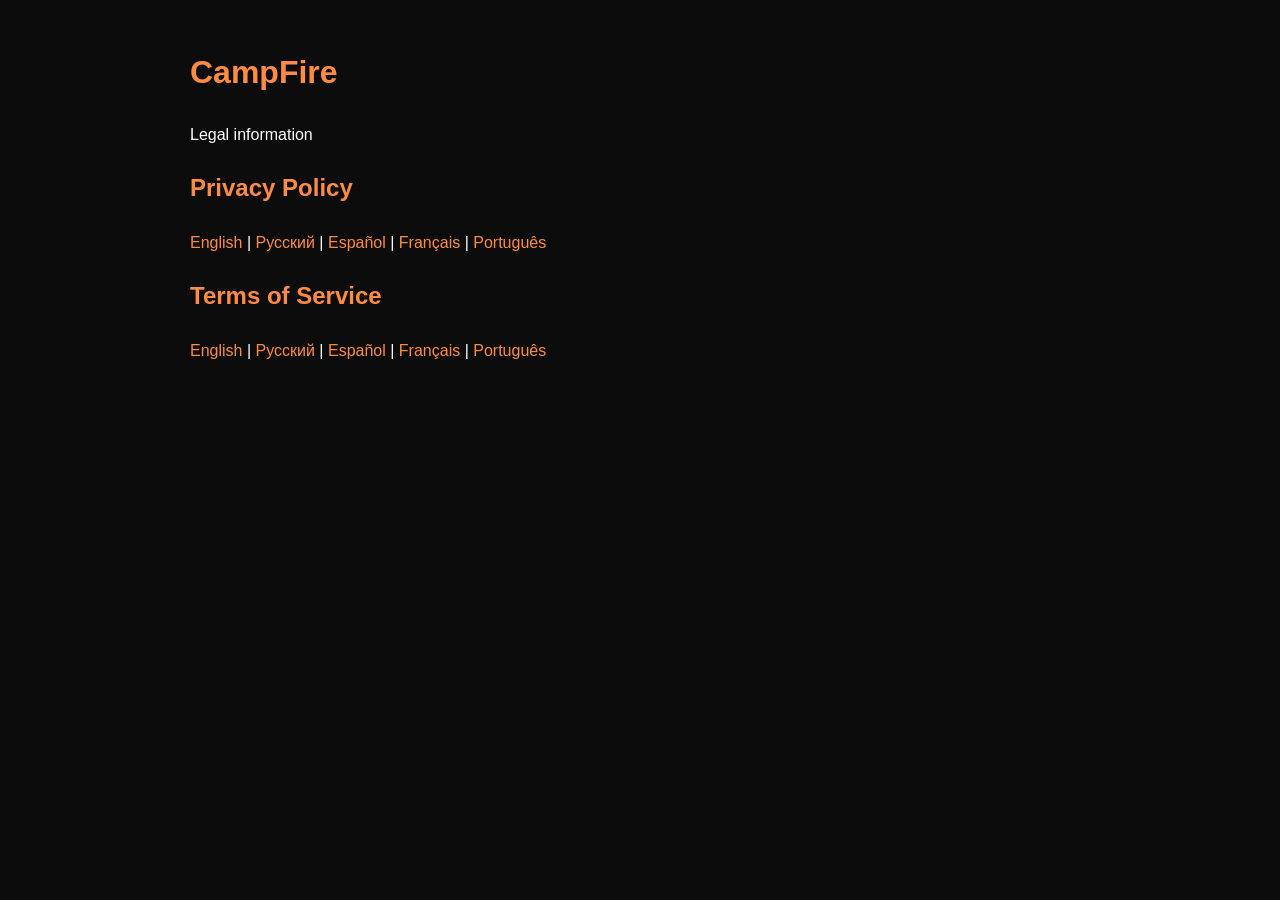
<file: index.html>
<!DOCTYPE html>
<html lang="en">
<head>
  <meta charset="UTF-8" />
  <title>CampFire – Legal</title>
  <link rel="stylesheet" href="style.css" />
</head>
<body>
  <div class="container">
    <h1>CampFire</h1>
    <p>Legal information</p>

    <h2>Privacy Policy</h2>
    <a href="privacy-en.html">English</a> |
    <a href="privacy-ru.html">Русский</a> |
    <a href="privacy-es.html">Español</a> |
    <a href="privacy-fr.html">Français</a> |
    <a href="privacy-pt.html">Português</a>

    <h2>Terms of Service</h2>
    <a href="terms-en.html">English</a> |
    <a href="terms-ru.html">Русский</a> |
    <a href="terms-es.html">Español</a> |
    <a href="terms-fr.html">Français</a> |
    <a href="terms-pt.html">Português</a>
  </div>
</body>
</html>
</file>
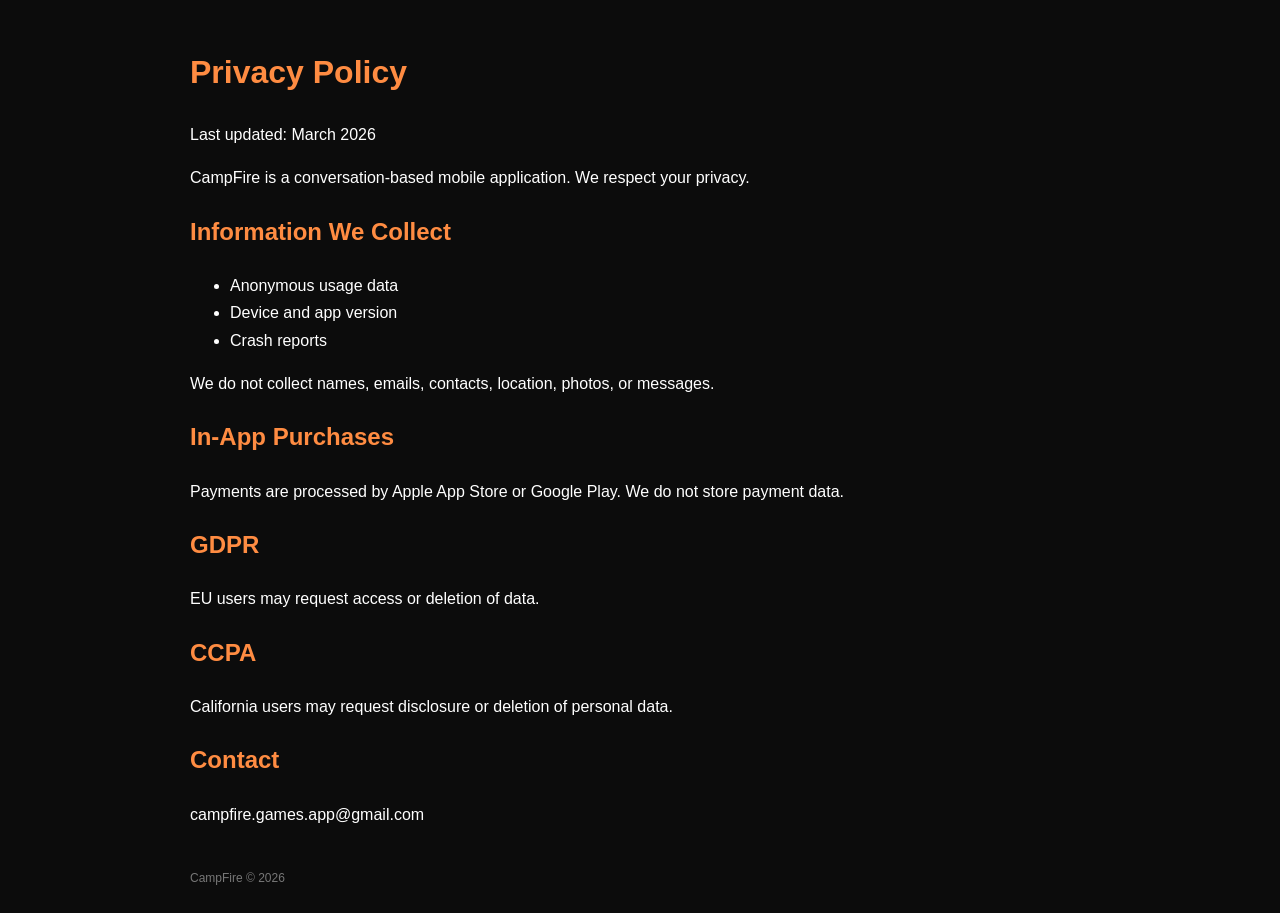
<file: privacy-en.html>
<!DOCTYPE html>
<html lang="en">
<head>
<meta charset="UTF-8" />
<title>Privacy Policy – CampFire</title>
<link rel="stylesheet" href="style.css" />
</head>
<body>
<div class="container">

<h1>Privacy Policy</h1>
<p>Last updated: March 2026</p>

<p>CampFire is a conversation-based mobile application. We respect your privacy.</p>

<h2>Information We Collect</h2>
<ul>
  <li>Anonymous usage data</li>
  <li>Device and app version</li>
  <li>Crash reports</li>
</ul>

<p>We do not collect names, emails, contacts, location, photos, or messages.</p>

<h2>In-App Purchases</h2>
<p>Payments are processed by Apple App Store or Google Play. We do not store payment data.</p>

<h2>GDPR</h2>
<p>EU users may request access or deletion of data.</p>

<h2>CCPA</h2>
<p>California users may request disclosure or deletion of personal data.</p>

<h2>Contact</h2>
<p>campfire.games.app@gmail.com</p>

<div class="footer">CampFire © 2026</div>
</div>
</body>
</html>
</file>
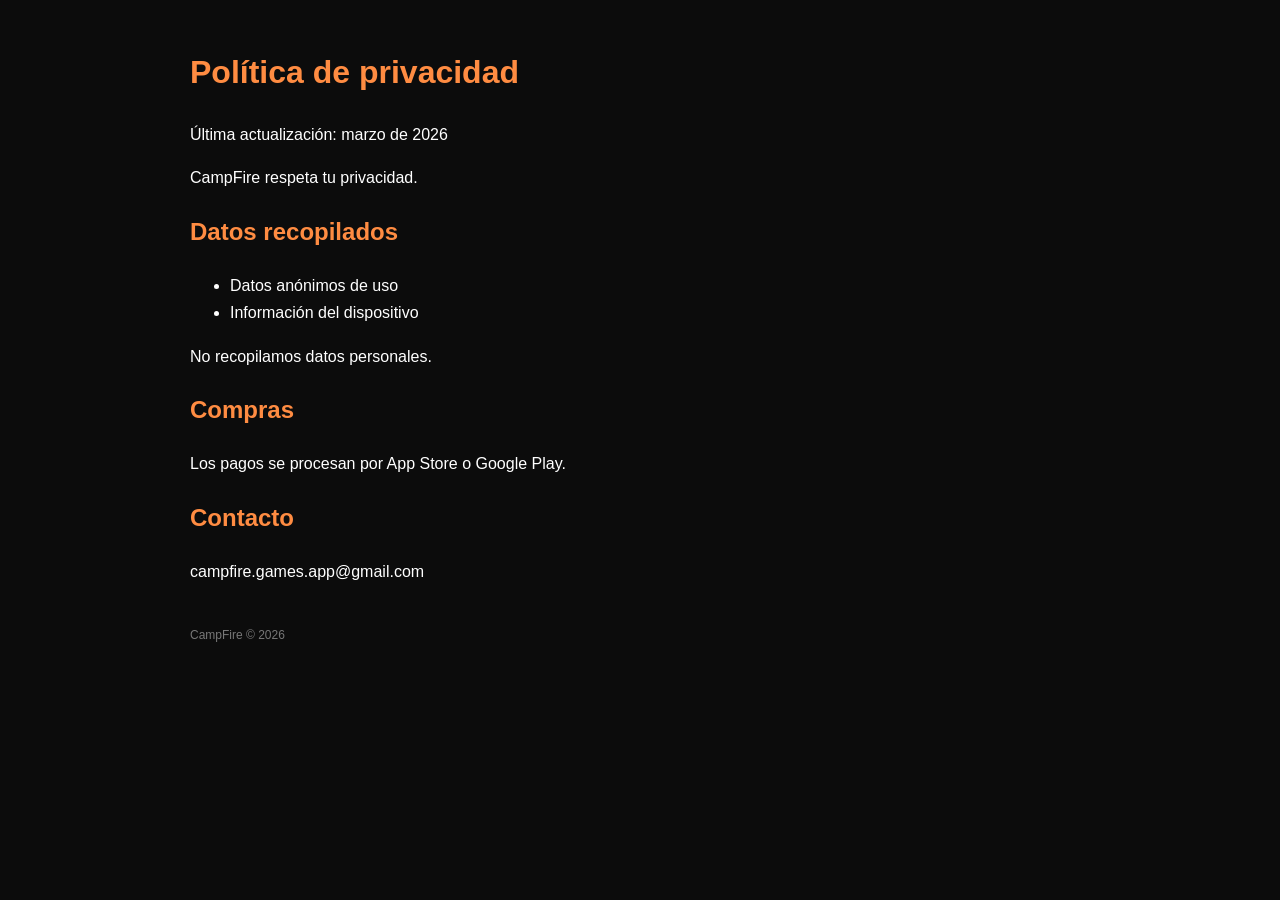
<file: privacy-es.html>
<!DOCTYPE html>
<html lang="en">
<head>
<meta charset="UTF-8" />
<title>Privacy Policy – CampFire</title>
<link rel="stylesheet" href="style.css" />
</head>
<body>
<div class="container">

<h1>Política de privacidad</h1>
<p>Última actualización: marzo de 2026</p>
<p>CampFire respeta tu privacidad.</p>
<h2>Datos recopilados</h2>
<ul>
<li>Datos anónimos de uso</li>
<li>Información del dispositivo</li>
</ul>
<p>No recopilamos datos personales.</p>
<h2>Compras</h2>
<p>Los pagos se procesan por App Store o Google Play.</p>
<h2>Contacto</h2>
<p>campfire.games.app@gmail.com</p>


<div class="footer">CampFire © 2026</div>
</div>
</body>
</html>
</file>
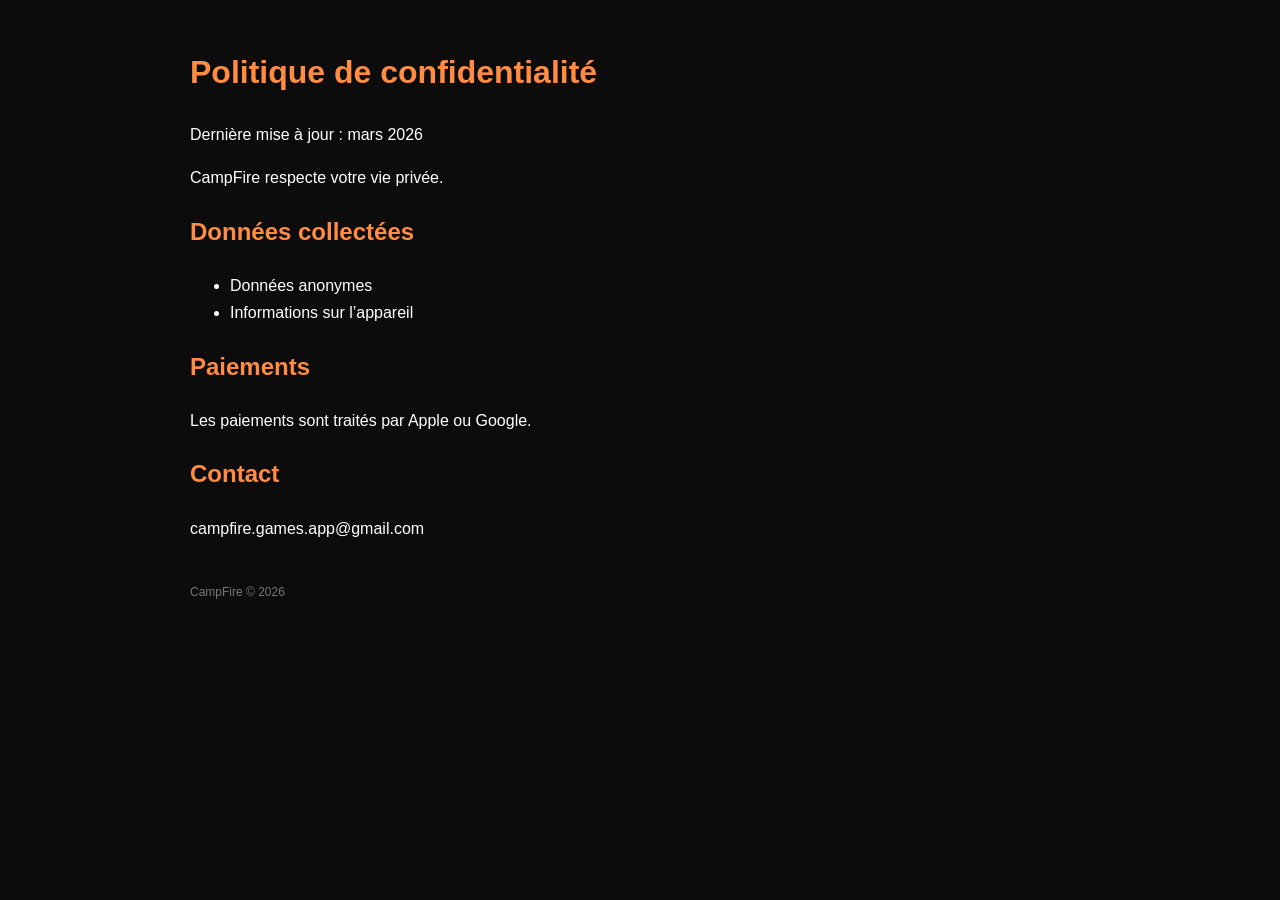
<file: privacy-fr.html>
<!DOCTYPE html>
<html lang="en">
<head>
<meta charset="UTF-8" />
<title>Privacy Policy – CampFire</title>
<link rel="stylesheet" href="style.css" />
</head>
<body>
<div class="container">

<h1>Politique de confidentialité</h1>
<p>Dernière mise à jour : mars 2026</p>
<p>CampFire respecte votre vie privée.</p>
<h2>Données collectées</h2>
<ul>
<li>Données anonymes</li>
<li>Informations sur l’appareil</li>
</ul>
<h2>Paiements</h2>
<p>Les paiements sont traités par Apple ou Google.</p>
<h2>Contact</h2>
<p>campfire.games.app@gmail.com</p>

<div class="footer">CampFire © 2026</div>
</div>
</body>
</html>
</file>
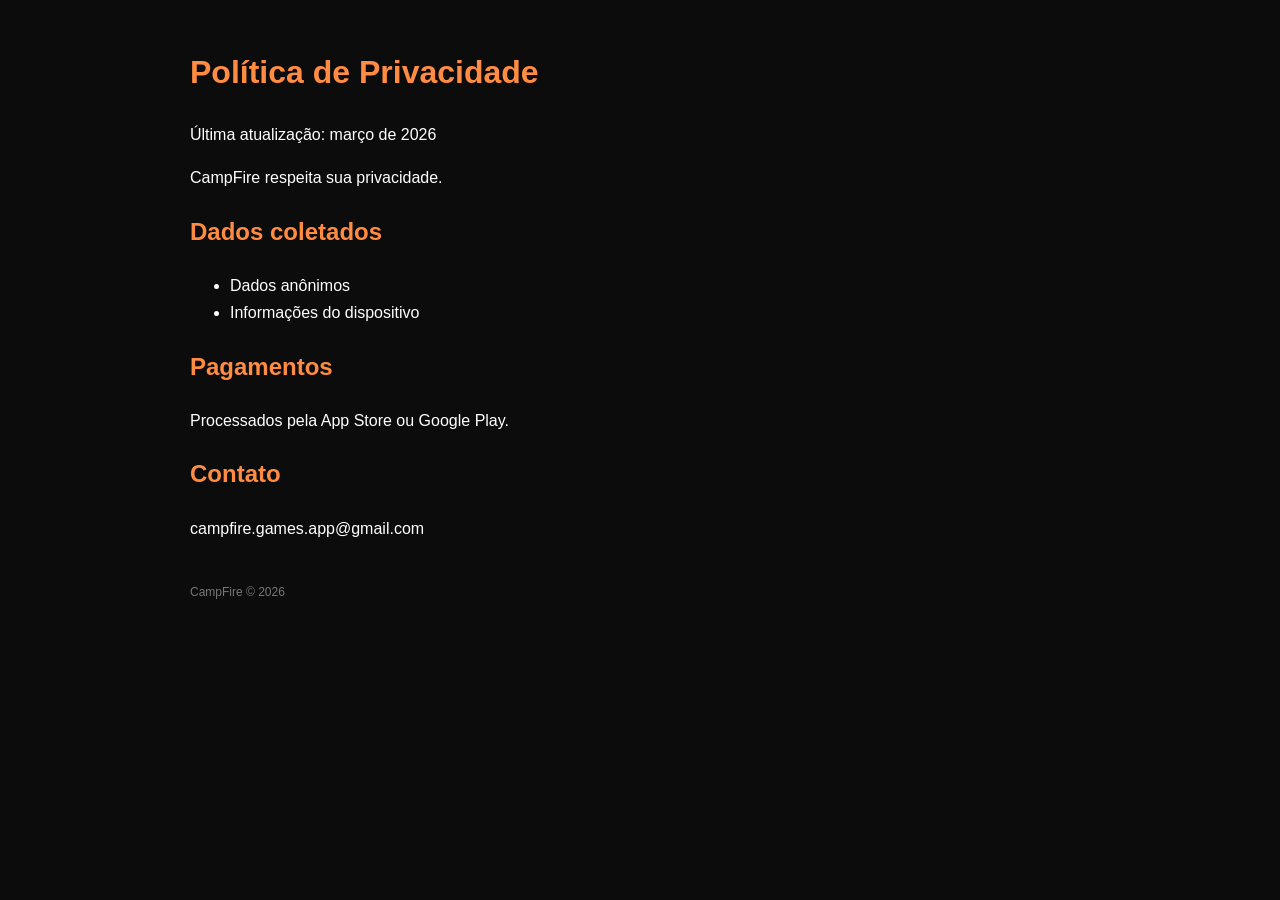
<file: privacy-pt.html>
<!DOCTYPE html>
<html lang="en">
<head>
<meta charset="UTF-8" />
<title>Privacy Policy – CampFire</title>
<link rel="stylesheet" href="style.css" />
</head>
<body>
<div class="container">

<h1>Política de Privacidade</h1>
<p>Última atualização: março de 2026</p>
<p>CampFire respeita sua privacidade.</p>
<h2>Dados coletados</h2>
<ul>
<li>Dados anônimos</li>
<li>Informações do dispositivo</li>
</ul>
<h2>Pagamentos</h2>
<p>Processados pela App Store ou Google Play.</p>
<h2>Contato</h2>
<p>campfire.games.app@gmail.com</p>

<div class="footer">CampFire © 2026</div>
</div>
</body>
</html>
</file>
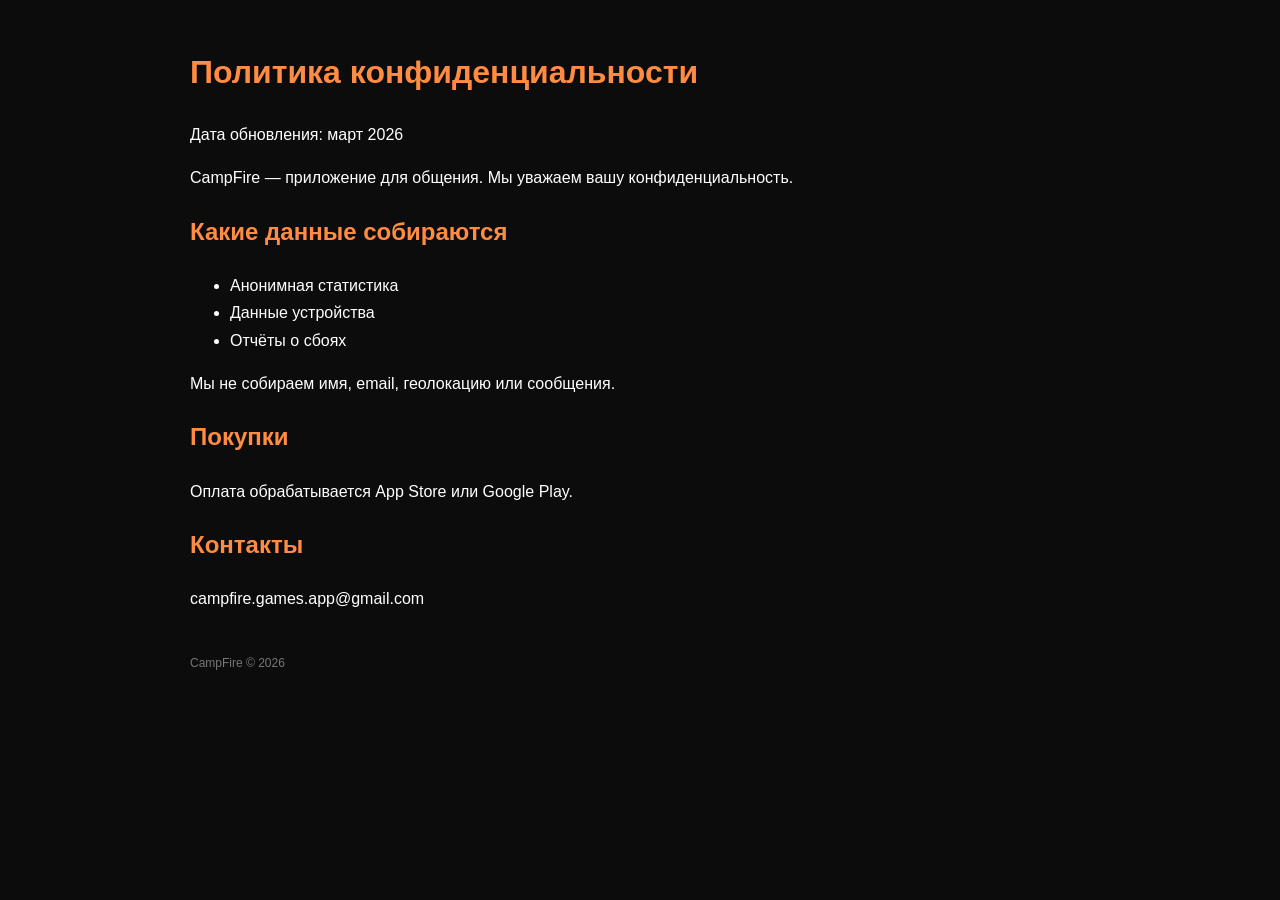
<file: privacy-ru.html>
<!DOCTYPE html>
<html lang="en">
<head>
<meta charset="UTF-8" />
<title>Privacy Policy – CampFire</title>
<link rel="stylesheet" href="style.css" />
</head>
<body>
<div class="container">

<h1>Политика конфиденциальности</h1>
<p>Дата обновления: март 2026</p>
<p>CampFire — приложение для общения. Мы уважаем вашу конфиденциальность.</p>
<h2>Какие данные собираются</h2>
<ul>
<li>Анонимная статистика</li>
<li>Данные устройства</li>
<li>Отчёты о сбоях</li>
</ul>
<p>Мы не собираем имя, email, геолокацию или сообщения.</p>
<h2>Покупки</h2>
<p>Оплата обрабатывается App Store или Google Play.</p>
<h2>Контакты</h2>
<p>campfire.games.app@gmail.com</p>

<div class="footer">CampFire © 2026</div>
</div>
</body>
</html>
</file>
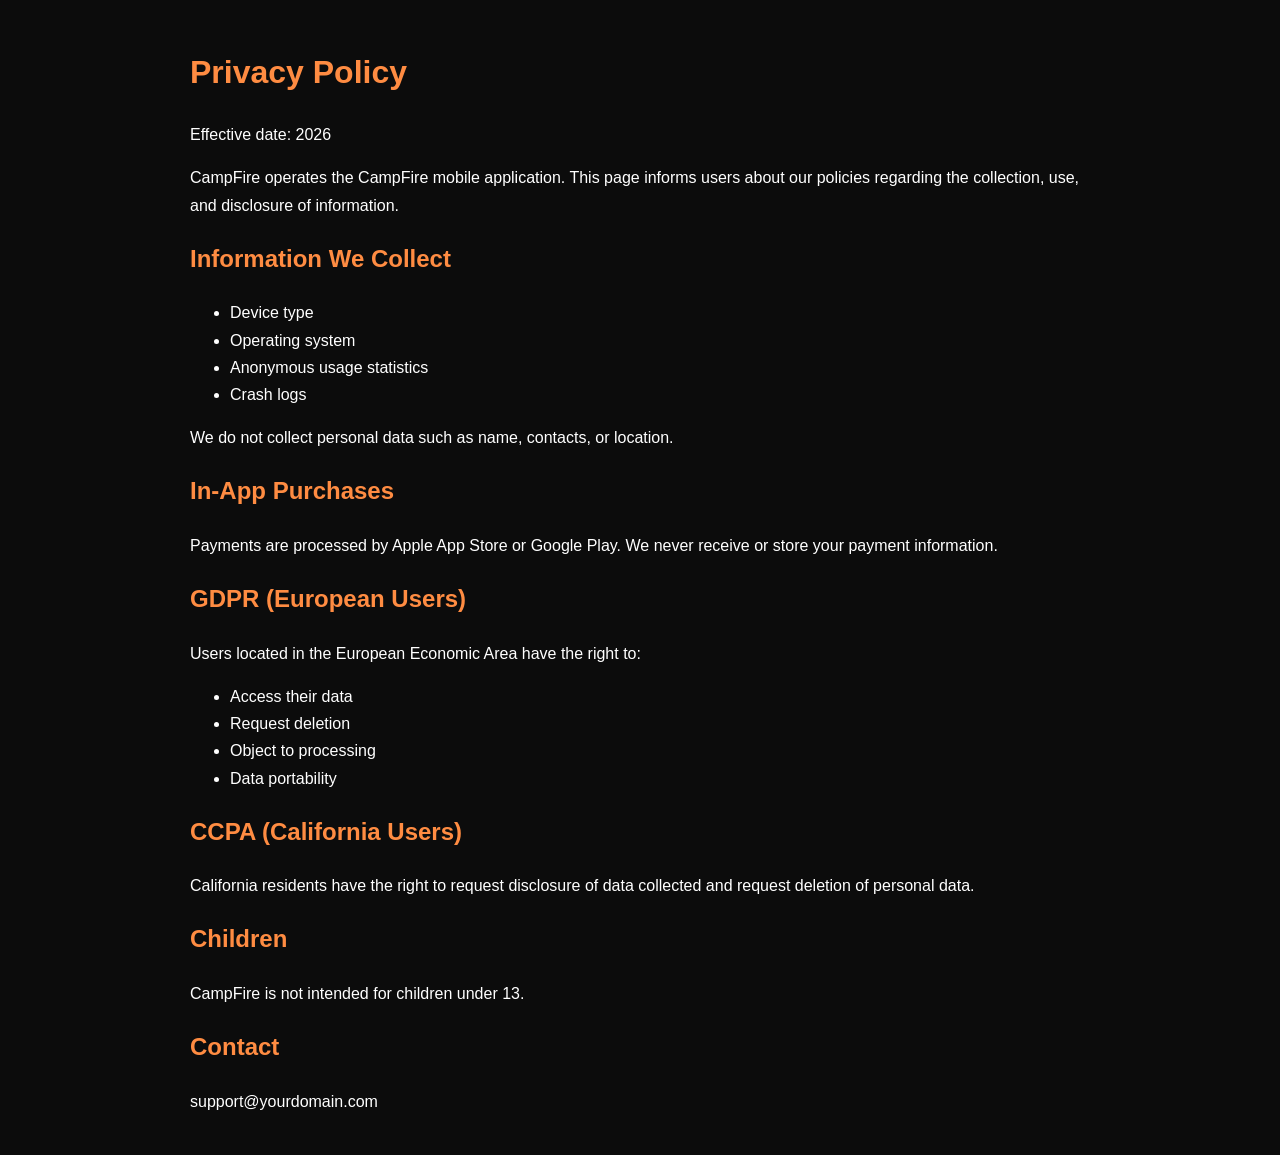
<file: privacy.html>
<!DOCTYPE html>
<html lang="en">
<head>
<meta charset="UTF-8">
<title>Privacy Policy - CampFire</title>
<link rel="stylesheet" href="style.css">
</head>

<body>

<div class="container">

<h1>Privacy Policy</h1>

<p>Effective date: 2026</p>

<p>
CampFire operates the CampFire mobile application.
This page informs users about our policies regarding the collection,
use, and disclosure of information.
</p>

<h2>Information We Collect</h2>

<ul>
<li>Device type</li>
<li>Operating system</li>
<li>Anonymous usage statistics</li>
<li>Crash logs</li>
</ul>

<p>
We do not collect personal data such as name, contacts, or location.
</p>

<h2>In-App Purchases</h2>

<p>
Payments are processed by Apple App Store or Google Play.
We never receive or store your payment information.
</p>

<h2>GDPR (European Users)</h2>

<p>
Users located in the European Economic Area have the right to:
</p>

<ul>
<li>Access their data</li>
<li>Request deletion</li>
<li>Object to processing</li>
<li>Data portability</li>
</ul>

<h2>CCPA (California Users)</h2>

<p>
California residents have the right to request disclosure of data
collected and request deletion of personal data.
</p>

<h2>Children</h2>

<p>
CampFire is not intended for children under 13.
</p>

<h2>Contact</h2>

<p>
support@yourdomain.com
</p>

</div>

</body>
</html>
</file>
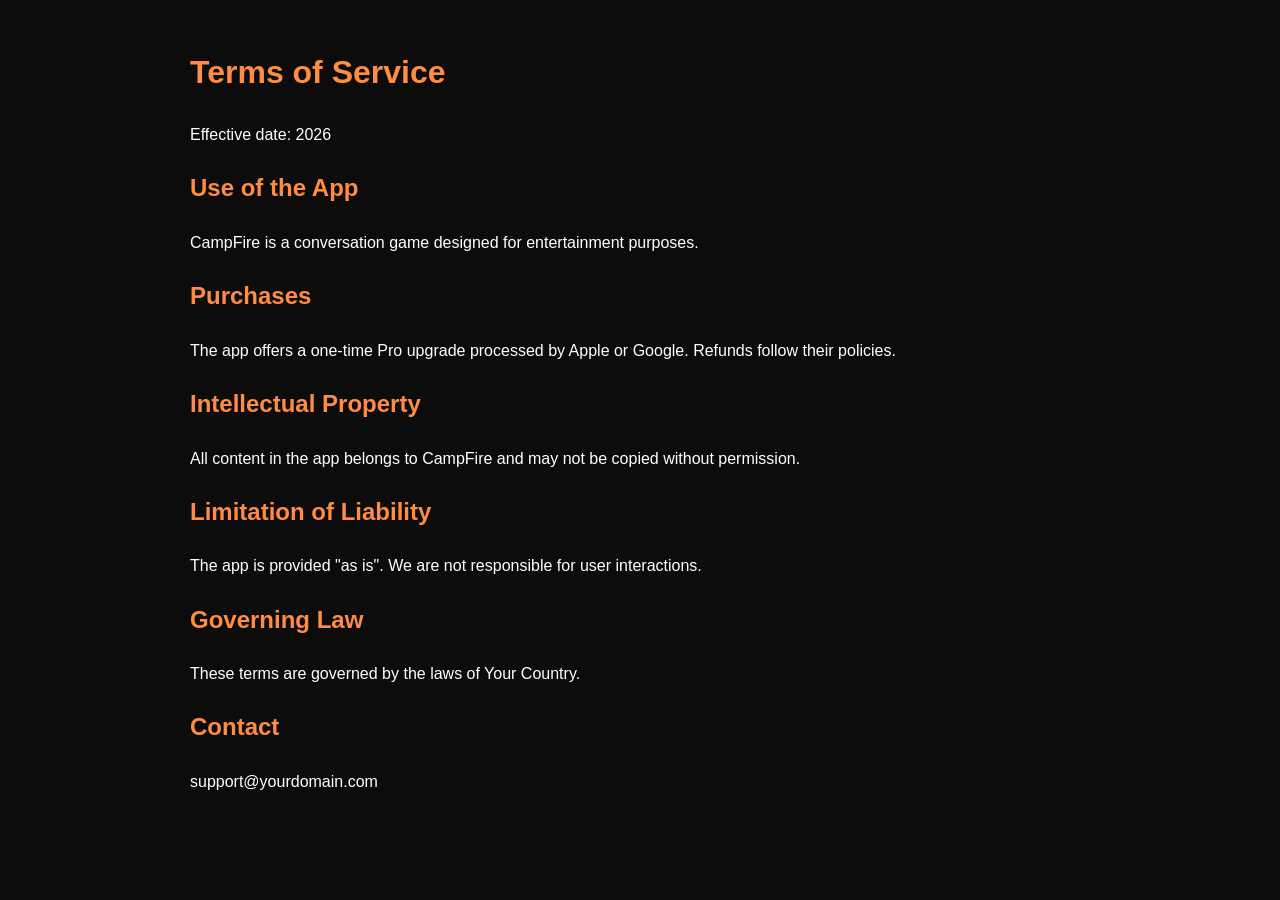
<file: terms.html>
<!DOCTYPE html>
<html lang="en">
<head>
<meta charset="UTF-8">
<title>Terms of Service - CampFire</title>
<link rel="stylesheet" href="style.css">
</head>

<body>

<div class="container">

<h1>Terms of Service</h1>

<p>Effective date: 2026</p>

<h2>Use of the App</h2>

<p>
CampFire is a conversation game designed for entertainment purposes.
</p>

<h2>Purchases</h2>

<p>
The app offers a one-time Pro upgrade processed by Apple or Google.
Refunds follow their policies.
</p>

<h2>Intellectual Property</h2>

<p>
All content in the app belongs to CampFire and may not be copied
without permission.
</p>

<h2>Limitation of Liability</h2>

<p>
The app is provided "as is".
We are not responsible for user interactions.
</p>

<h2>Governing Law</h2>

<p>
These terms are governed by the laws of Your Country.
</p>

<h2>Contact</h2>

<p>
support@yourdomain.com
</p>

</div>

</body>
</html>
</file>
<file: style.css>
body {
  font-family: -apple-system, BlinkMacSystemFont, Arial, sans-serif;
  background: #0c0c0c;
  color: #ffffff;
  margin: 0;
  padding: 24px;
}

.container {
  max-width: 900px;
  margin: auto;
  line-height: 1.7;
}

h1, h2 {
  color: #ff8c42;
}

a {
  color: #ff8c42;
  text-decoration: none;
}

.lang {
  margin-bottom: 24px;
}

.footer {
  margin-top: 40px;
  font-size: 12px;
  color: #777;
}
</file>
